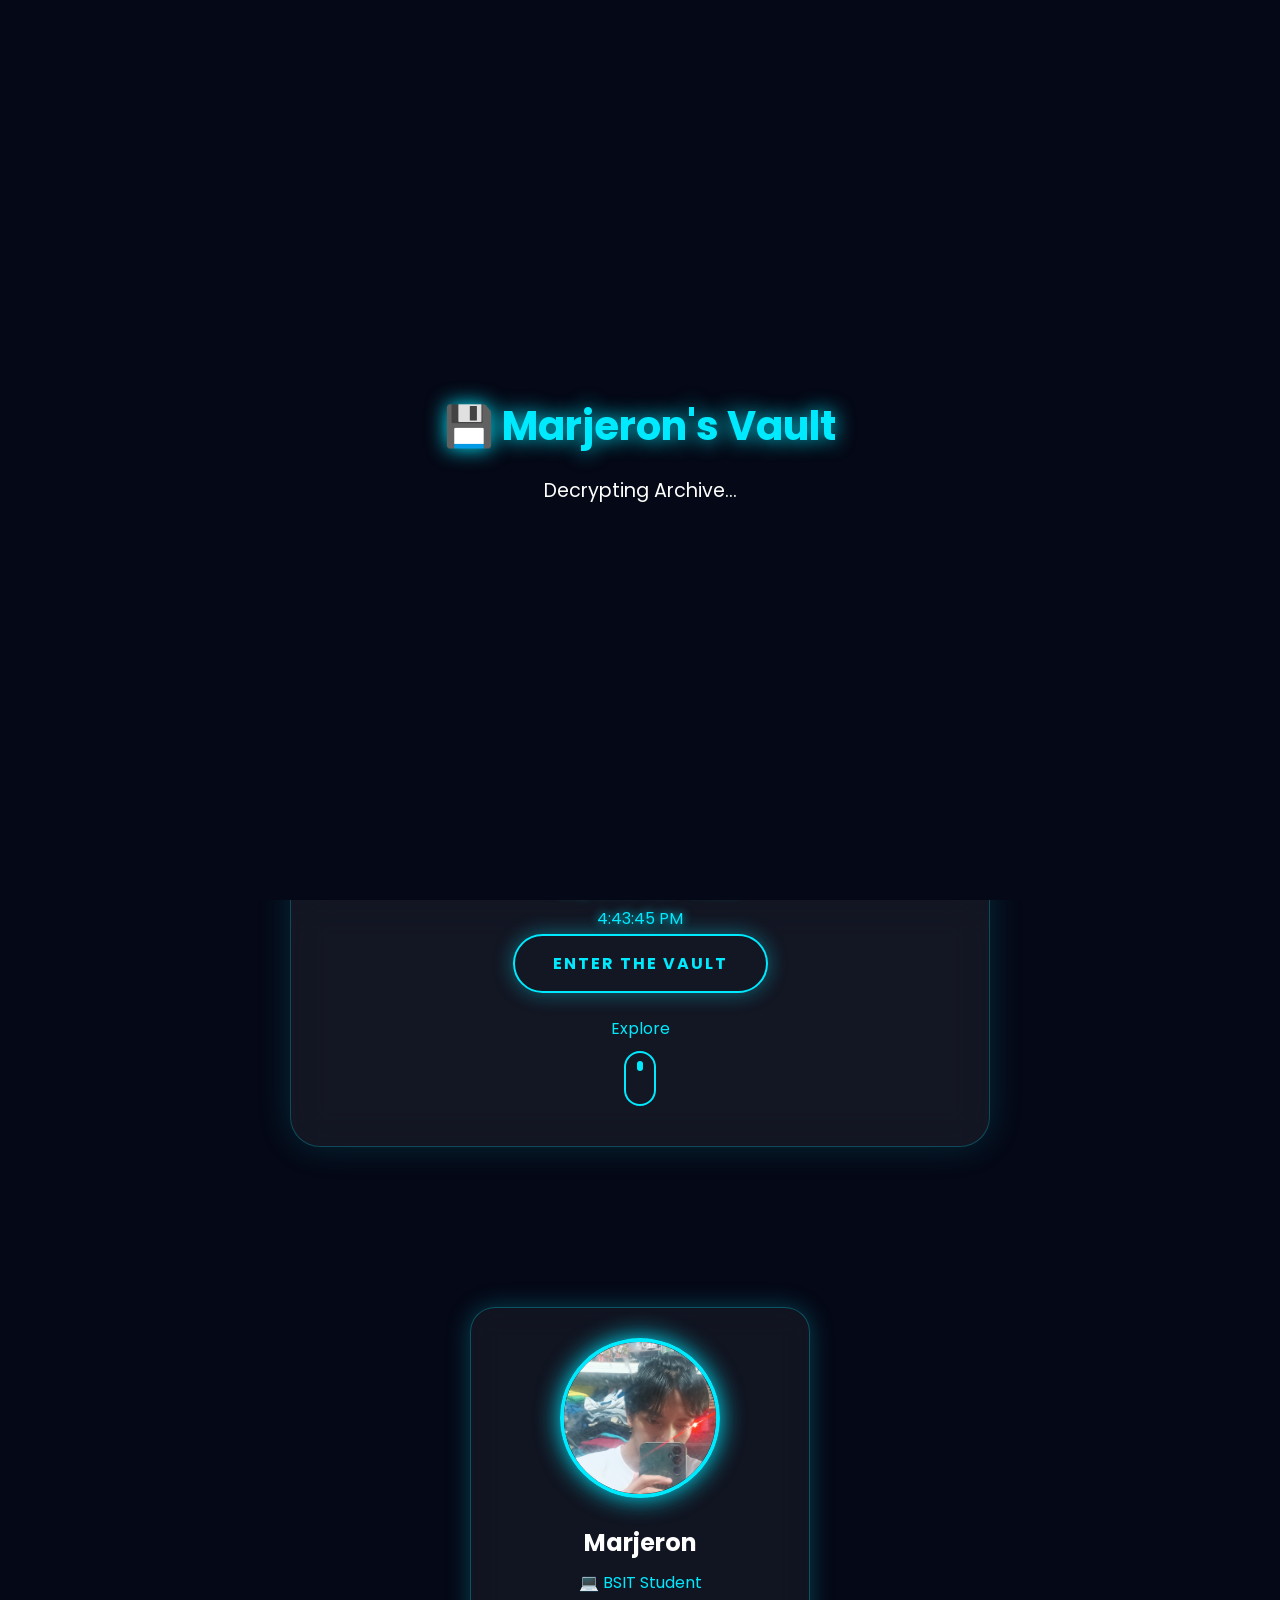
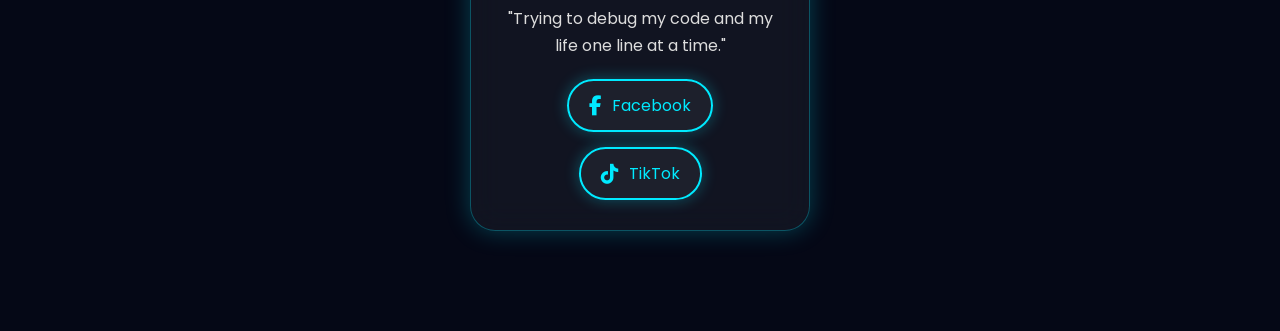
<file: index.html>
<!DOCTYPE html>
<html lang="en">

<head>
    <meta charset="UTF-8">
    <meta name="viewport" content="width=device-width, initial-scale=1.0">
    <title>💾 Marjeron's Vault</title>

    <link rel="stylesheet" href="style.css">

    <link href="https://fonts.googleapis.com/css2?family=Poppins:wght@300;400;600;700&display=swap" rel="stylesheet">

    <link rel="stylesheet"
        href="https://cdnjs.cloudflare.com/ajax/libs/font-awesome/6.6.0/css/all.min.css">
</head>

<body>

    <!-- Loading Screen -->
    <div id="loader">
        <h1>💾 Marjeron's Vault</h1>
        <p id="loadingText">Initializing...</p>
    </div>

    <!-- Background -->
    <div id="particles"></div>

    <!-- Navbar -->
    <header>
        <nav class="navbar">

            <div class="logo">
                💾 Marjeron's Vault
            </div>

            <ul>
                <li><a href="index.html">Home</a></li>
                <li><a href="dashboard.html">Vault</a></li>
            </ul>

        </nav>
    </header>

    <!-- Hero -->
    <section class="hero">

        <div class="hero-card">

            <img src="myphoto1.jpg" alt="Marjeron" class="hero-photo">

            <h1 class="title">
                💾 Marjeron's Vault
            </h1>

            <p class="subtitle">
                Some memories fade.<br>
                The important ones stay here forever.
            </p>

            <p id="typing"></p>

            <!-- Status -->
            <div class="status-badges">
                <span>💻 BSIT Student</span>
                <span>📍 Philippines</span>
            </div>

            <!-- Quote -->
            <div class="quote-card">
                <p>
                    "Every picture tells a story worth remembering."
                </p>
            </div>

            <!-- Live Date & Time -->
            <div class="live-info">
                <p id="date"></p>
                <p id="clock"></p>
            </div>

            <!-- Button -->
            <a href="dashboard.html" class="enter-btn">
                ENTER THE VAULT
            </a>

            <!-- Scroll -->
            <div class="scroll-indicator">

                <span>Explore</span>

                <div class="mouse">
                    <div class="wheel"></div>
                </div>

            </div>

        </div>

    </section>

    <!-- About -->
   <section id="about" class="about reveal">

        <div class="profile-card">

            <div class="profile-image">
                <img src="myphoto.jpg" alt="Marjeron">
            </div>

            <h2>Marjeron</h2>

            <p class="role">
                💻 BSIT Student
            </p>

            <p class="status">
                "Trying to debug my code and my life one line at a time."
            </p>

            <div class="socials">

                <a href="https://www.facebook.com/share/19Ey9Hd2p1/" target="_blank">
                    <i class="fab fa-facebook-f"></i>
                    Facebook
                </a>

                <a href="https://www.tiktok.com/@jeeeeeeeer22?_r=1&_t=ZS-98gsq1l7EgC" target="_blank">
                    <i class="fab fa-tiktok"></i>
                    TikTok
                </a>

            </div>

        </div>

    </section>

    <script src="script.js"></script>

</body>

</html>
</file>
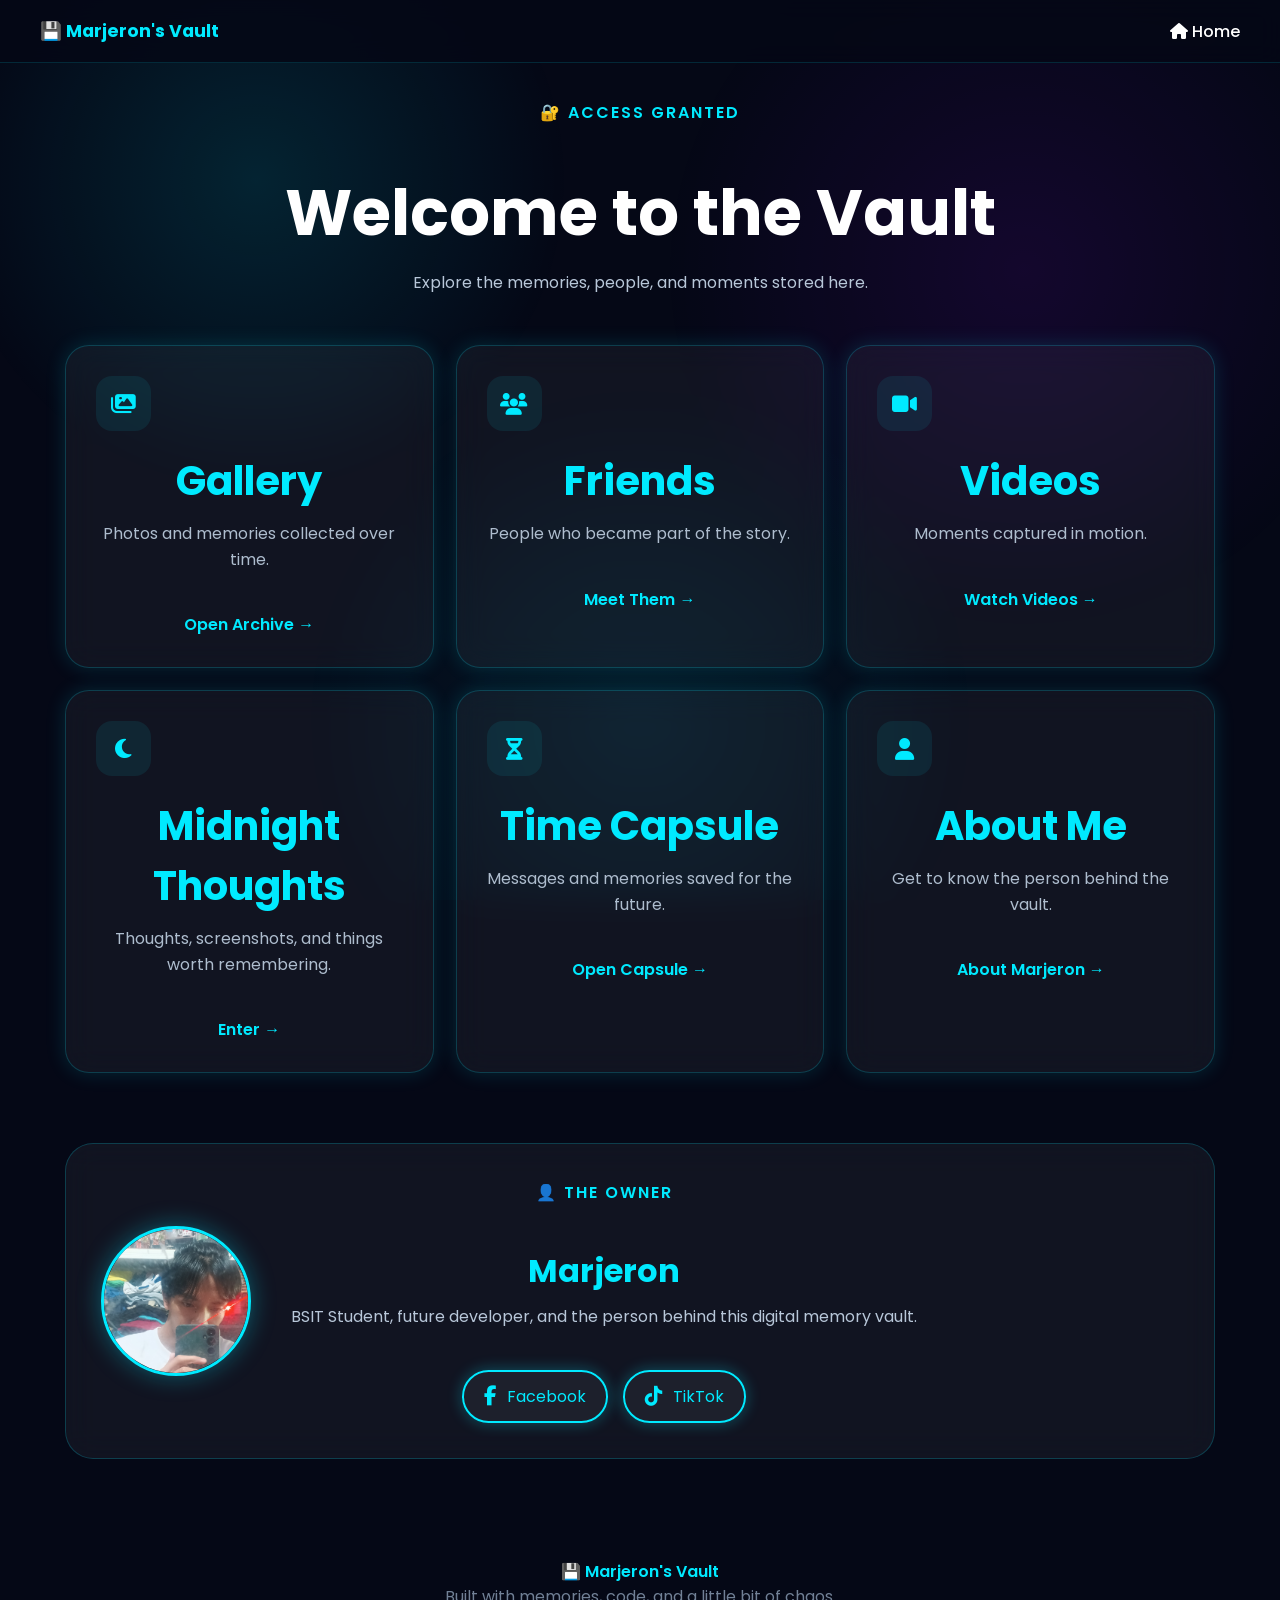
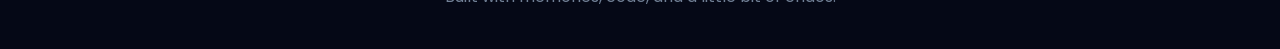
<file: dashboard.html>
<!DOCTYPE html>
<html lang="en">

<head>
    <meta charset="UTF-8">
    <meta name="viewport" content="width=device-width, initial-scale=1.0">

    <title>💾 Vault Dashboard | Marjeron's Vault</title>

    <link rel="stylesheet" href="style.css">

    <link href="https://fonts.googleapis.com/css2?family=Poppins:wght@300;400;600;700&display=swap"
        rel="stylesheet">

    <link rel="stylesheet"
        href="https://cdnjs.cloudflare.com/ajax/libs/font-awesome/6.6.0/css/all.min.css">
</head>

<body>

    <!-- Background -->
    <div id="particles"></div>

    <!-- Navigation -->
    <header>

        <nav class="navbar">

            <div class="logo">
                💾 Marjeron's Vault
            </div>

            <ul>
                <li>
                    <a href="index.html">
                        <i class="fa-solid fa-house"></i>
                        Home
                    </a>
                </li>
            </ul>

        </nav>

    </header>


    <!-- Dashboard -->
    <main class="dashboard">

        <div class="dashboard-header">

            <p class="dashboard-label">
                🔐 ACCESS GRANTED
            </p>

            <h1>
                Welcome to the Vault
            </h1>

            <p>
                Explore the memories, people, and moments stored here.
            </p>

        </div>


        <!-- Dashboard Cards -->
        <div class="vault-grid">

            <!-- Gallery -->
            <a href="gallery.html" class="vault-card">
                <div class="vault-icon">
                    <i class="fa-solid fa-images"></i>
                </div>

                <h2>Gallery</h2>

                <p>
                    Photos and memories collected over time.
                </p>

                <span>
                    Open Archive →
                </span>

            </a>


            <!-- Friends -->
            <a href="#" class="vault-card">

                <div class="vault-icon">
                    <i class="fa-solid fa-users"></i>
                </div>

                <h2>Friends</h2>

                <p>
                    People who became part of the story.
                </p>

                <span>
                    Meet Them →
                </span>

            </a>


            <!-- Videos -->
           <a href="video.html" class="vault-card">
                <div class="vault-icon">
                    <i class="fa-solid fa-video"></i>
                </div>

                <h2>Videos</h2>

                <p>
                    Moments captured in motion.
                </p>

                <span>
                    Watch Videos →
                </span>

            </a>


            <!-- Thoughts -->
            <a href="#" class="vault-card">

                <div class="vault-icon">
                    <i class="fa-solid fa-moon"></i>
                </div>

                <h2>Midnight Thoughts</h2>

                <p>
                    Thoughts, screenshots, and things worth remembering.
                </p>

                <span>
                    Enter →
                </span>

            </a>


            <!-- Time Capsule -->
            <a href="#" class="vault-card">

                <div class="vault-icon">
                    <i class="fa-solid fa-hourglass-half"></i>
                </div>

                <h2>Time Capsule</h2>

                <p>
                    Messages and memories saved for the future.
                </p>

                <span>
                    Open Capsule →
                </span>

            </a>


            <!-- About -->
            <a href="#about" class="vault-card">

                <div class="vault-icon">
                    <i class="fa-solid fa-user"></i>
                </div>

                <h2>About Me</h2>

                <p>
                    Get to know the person behind the vault.
                </p>

                <span>
                    About Marjeron →
                </span>

            </a>

        </div>


        <!-- About Preview -->
        <section id="about" class="dashboard-about">

            <img src="myphoto.jpg" alt="Marjeron">

            <div>

                <p class="dashboard-label">
                    👤 THE OWNER
                </p>

                <h2>Marjeron</h2>

                <p>
                    BSIT Student, future developer, and the person
                    behind this digital memory vault.
                </p>

                <div class="socials">

                    <a href="https://www.facebook.com/share/19Ey9Hd2p1/"
                        target="_blank">
                        <i class="fab fa-facebook-f"></i>
                        Facebook
                    </a>

                    <a href="https://www.tiktok.com/@jeeeeeeeer22?_r=1&_t=ZS-98gsq1l7EgC"
                        target="_blank">
                        <i class="fab fa-tiktok"></i>
                        TikTok
                    </a>

                </div>

            </div>

        </section>

    </main>


    <footer>

        <p>
            💾 Marjeron's Vault
        </p>

        <p>
            Built with memories, code, and a little bit of chaos.
        </p>

    </footer>


    <script src="script.js"></script>

</body>

</html>
</file>
<file: style.css>
*{
    margin:0;
    padding:0;
    box-sizing:border-box;
    font-family:"Poppins",sans-serif;
}

html{
    scroll-behavior:smooth;
}

body{
    background:#050816;
    color:#fff;
    min-height:100vh;
    overflow-x:hidden;
}

/* Animated Background */

#particles{
    position:fixed;
    inset:0;
    background:
    radial-gradient(circle at 20% 20%,rgba(0,234,255,.12),transparent 25%),
    radial-gradient(circle at 80% 30%,rgba(153,0,255,.10),transparent 30%),
    radial-gradient(circle at 50% 80%,rgba(0,234,255,.08),transparent 35%);
    animation:bgMove 12s linear infinite alternate;
    z-index:-1;
}

@keyframes bgMove{
    from{
        transform:scale(1) translateY(0);
    }
    to{
        transform:scale(1.1) translateY(-30px);
    }
}

/* Hero */

.hero{
    min-height:100vh;
    display:flex;
    flex-direction:column;
    justify-content:center;
    align-items:center;
    text-align:center;
    padding:30px;
}

/* Title */

.title{
    font-size:clamp(2.5rem,7vw,5rem);
    color:#00eaff;
    text-shadow:
        0 0 10px #00eaff,
        0 0 20px #00eaff,
        0 0 40px #00eaff;
    animation:glow 2s infinite alternate;
}

@keyframes glow{
    from{
        text-shadow:
        0 0 10px #00eaff,
        0 0 20px #00eaff;
    }

    to{
        text-shadow:
        0 0 20px #00eaff,
        0 0 40px #00eaff,
        0 0 70px #00eaff;
    }
}

/* Subtitle */

.subtitle{
    margin-top:20px;
    max-width:650px;
    color:#d7faff;
    font-size:1.15rem;
    line-height:1.8;
}

/* Button */

.enter-btn{
    margin-top:40px;
    padding:16px 38px;
    border:2px solid #00eaff;
    border-radius:50px;
    color:#00eaff;
    text-decoration:none;
    font-weight:700;
    letter-spacing:2px;
    transition:.35s;
    box-shadow:0 0 20px rgba(0,234,255,.4);
}

.enter-btn:hover{
    background:#00eaff;
    color:#050816;
    box-shadow:0 0 35px #00eaff;
    transform:translateY(-5px);
}

/* Desktop */

@media(min-width:900px){

.hero{
    padding:60px;
}

.subtitle{
    font-size:1.3rem;
}

}
/* LOADING SCREEN */

#loader{

position:fixed;

top:0;

left:0;

width:100%;

height:100vh;

background:#050816;

display:flex;

flex-direction:column;

justify-content:center;

align-items:center;

z-index:99999;

transition:1s;

}

#loader h1{

font-size:2.5rem;

color:#00eaff;

text-shadow:0 0 20px #00eaff;

margin-bottom:20px;

}

#loadingText{

font-size:1.2rem;

color:white;

}
/* ABOUT */

.about{

padding:100px 20px;

display:flex;

justify-content:center;

}

/* PROFILE CARD */

.profile-card{

width:340px;

padding:30px;

border-radius:25px;

background:rgba(255,255,255,.05);

backdrop-filter:blur(15px);

border:1px solid rgba(0,234,255,.3);

text-align:center;

box-shadow:0 0 25px rgba(0,234,255,.25);

transition:.4s;

}

.profile-card:hover{

transform:translateY(-10px);

box-shadow:0 0 40px #00eaff;

}

.profile-image img{

width:160px;

height:160px;

border-radius:50%;

object-fit:cover;

border:4px solid #00eaff;

box-shadow:0 0 25px #00eaff;

margin-bottom:20px;

}

.role{

color:#00eaff;

margin:10px 0;

}

.status{

color:#ddd;

line-height:1.7;

margin-bottom:20px;

}

.socials{

display:flex;

justify-content:center;

gap:10px;

flex-wrap:wrap;

}

.socials a{

padding:10px 18px;

border-radius:30px;

border:1px solid #00eaff;

text-decoration:none;

color:#00eaff;

transition:.3s;

}

.socials a:hover{

background:#00eaff;

color:#050816;

}
/* DASHBOARD */

.dashboard{

padding:100px 20px;

text-align:center;

}

.dashboard h2{

font-size:2.5rem;

color:#00eaff;

margin-bottom:15px;

}

.dashboard p{

color:#ccc;

margin-bottom:40px;

}

.dashboard-grid{

display:grid;

grid-template-columns:repeat(auto-fit,minmax(230px,1fr));

gap:25px;

max-width:1100px;

margin:auto;

}

.vault-card{

background:rgba(255,255,255,.05);

border:1px solid rgba(0,234,255,.3);

backdrop-filter:blur(15px);

padding:35px;

border-radius:20px;

text-decoration:none;

color:white;

transition:.35s;

box-shadow:0 0 20px rgba(0,234,255,.15);

}

.vault-card:hover{

transform:translateY(-10px);

box-shadow:0 0 35px #00eaff;

border-color:#00eaff;

}

.vault-card h3{

font-size:3rem;

margin-bottom:15px;

}

.vault-card h4{

color:#00eaff;

margin-bottom:10px;

}
/* --- NAVBAR --- */
 .navbar {
     position: fixed;
     top: 0;
     left: 0;
     width: 100%;
     padding: 18px 40px;
     display: flex;
     justify-content: space-between;
     align-items: center;
     background: rgba(5, 8, 22, 0.85);
     backdrop-filter: blur(12px);
     border-bottom: 1px solid rgba(0, 234, 255, 0.15);
     z-index: 999;
 }
 .navbar .logo {
     font-size: 1.1rem;
     font-weight: 700;
     color: #00eaff;
 }
 .navbar ul {
     display: flex;
     gap: 30px;
     list-style: none;
 }
 .navbar a {
     color: #fff;
     text-decoration: none;
     font-weight: 500;
     transition: 0.3s;
 }
 .navbar a:hover,
 .navbar a.active {
     color: #00eaff;
     text-shadow: 0 0 8px #00eaff;
 }
 /* --- FOOTER --- */
 .footer {
     text-align: center;
     padding: 30px 20px;
     border-top: 1px solid rgba(0, 234, 255, 0.1);
     color: #777;
     font-size: 0.95rem;
     margin-top: 60px;
 }
 /* Offset content for fixed navbar */
 .hero, .about, .dashboard {
     padding-top: 100px;
 }
.socials{
    display:flex;
    justify-content:center;
    gap:15px;
    margin-top:20px;
    flex-wrap:wrap;
}

.socials a{
    display:flex;
    align-items:center;
    gap:10px;
    padding:12px 20px;
    border:2px solid #00eaff;
    border-radius:50px;
    text-decoration:none;
    color:#00eaff;
    background:rgba(255,255,255,.05);
    transition:.3s;
    box-shadow:0 0 15px rgba(0,234,255,.3);
}

.socials a:hover{
    background:#00eaff;
    color:#050816;
    box-shadow:0 0 30px #00eaff;
    transform:translateY(-3px);
}

.socials i{
    font-size:20px;
}
.hero-photo{
    width:180px;
    height:180px;
    border-radius:50%;
    object-fit:cover;
    border:4px solid #00eaff;
    box-shadow:0 0 30px #00eaff;
    margin-bottom:25px;
    transition:.4s;
}

.hero-photo:hover{
    transform:scale(1.05);
    box-shadow:0 0 45px #00eaff;
}
.live-info{
    margin:20px 0;
    text-align:center;
}

.live-info p{
    color:#00eaff;
    font-size:1rem;
    margin:5px 0;
    text-shadow:0 0 10px #00eaff;
}
/* Scroll Indicator */

.scroll-indicator{
    margin-top:40px;
    display:flex;
    flex-direction:column;
    align-items:center;
    color:#00eaff;
    animation:float 2s infinite;
}

.mouse{
    width:32px;
    height:55px;
    border:2px solid #00eaff;
    border-radius:20px;
    position:relative;
    margin-top:10px;
}

.wheel{
    width:6px;
    height:10px;
    background:#00eaff;
    border-radius:10px;
    position:absolute;
    top:8px;
    left:50%;
    transform:translateX(-50%);
    animation:wheelMove 1.5s infinite;
}

@keyframes wheelMove{
    0%{
        opacity:1;
        top:8px;
    }
    100%{
        opacity:0;
        top:28px;
    }
}

@keyframes float{
    0%,100%{
        transform:translateY(0);
    }
    50%{
        transform:translateY(6px);
    }
}
/* STATUS BADGES */

.status-badges{
    display:flex;
    justify-content:center;
    gap:15px;
    flex-wrap:wrap;
    margin:20px 0;
}

.status-badges span{
    padding:10px 18px;
    border:1px solid rgba(0,234,255,.4);
    border-radius:30px;
    background:rgba(255,255,255,.05);
    color:#00eaff;
    backdrop-filter:blur(10px);
    box-shadow:0 0 15px rgba(0,234,255,.2);
}

/* QUOTE CARD */

.quote-card{
    max-width:500px;
    margin:25px auto;
    padding:20px;
    border-radius:20px;
    background:rgba(255,255,255,.05);
    border:1px solid rgba(0,234,255,.25);
    backdrop-filter:blur(12px);
    box-shadow:0 0 20px rgba(0,234,255,.15);
}

.quote-card p{
    color:#dffcff;
    font-style:italic;
    line-height:1.8;
}
/* HERO CARD */

.hero-card{
    max-width:700px;
    width:100%;
    padding:40px 30px;
    border-radius:30px;
    background:rgba(255,255,255,.06);
    backdrop-filter:blur(18px);
    border:1px solid rgba(0,234,255,.25);
    box-shadow:0 0 35px rgba(0,234,255,.15);
    animation:fadeUp 1s ease;
}

@keyframes fadeUp{
    from{
        opacity:0;
        transform:translateY(30px);
    }
    to{
        opacity:1;
        transform:translateY(0);
    }
}
/* Reveal Animation */

.reveal{
    opacity:0;
    transform:translateY(50px);
    transition:all .8s ease;
}

.reveal.active{
    opacity:1;
    transform:translateY(0);
}
/* =========================
   VAULT DASHBOARD
========================= */

.dashboard{
    max-width:1200px;
    margin:0 auto;
    padding:100px 25px 60px;
}

.dashboard-header{
    text-align:center;
    margin-bottom:50px;
}

.dashboard-header h1{
    font-size:clamp(2rem,5vw,4rem);
    margin:10px 0;
}

.dashboard-header p{
    color:#b8c7d9;
}

.dashboard-label{
    color:#00eaff !important;
    font-weight:600;
    letter-spacing:2px;
    text-transform:uppercase;
}


/* Cards */

.vault-grid{
    display:grid;
    grid-template-columns:repeat(3,1fr);
    gap:22px;
}

.vault-card{
    position:relative;
    padding:30px;
    min-height:220px;

    text-decoration:none;
    color:white;

    background:rgba(255,255,255,.05);
    border:1px solid rgba(0,234,255,.2);
    border-radius:24px;

    backdrop-filter:blur(15px);

    transition:.35s ease;
}

.vault-card:hover{
    transform:translateY(-8px);

    border-color:#00eaff;

    box-shadow:
        0 0 25px rgba(0,234,255,.2);
}

.vault-icon{
    width:55px;
    height:55px;

    display:flex;
    align-items:center;
    justify-content:center;

    border-radius:16px;

    color:#00eaff;

    background:rgba(0,234,255,.08);

    font-size:22px;

    margin-bottom:20px;
}

.vault-card h2{
    margin:0 0 10px;
}

.vault-card p{
    color:#aebdce;
    line-height:1.6;
}

.vault-card span{
    display:block;

    margin-top:20px;

    color:#00eaff;
    font-weight:600;
}


/* About */

.dashboard-about{
    margin-top:70px;

    display:flex;
    align-items:center;
    gap:40px;

    padding:35px;

    border-radius:28px;

    background:rgba(255,255,255,.05);
    border:1px solid rgba(0,234,255,.2);

    backdrop-filter:blur(15px);
}

.dashboard-about img{
    width:150px;
    height:150px;

    object-fit:cover;

    border-radius:50%;

    border:3px solid #00eaff;

    box-shadow:0 0 25px rgba(0,234,255,.35);
}

.dashboard-about h2{
    font-size:2rem;
    margin:8px 0;
}

.dashboard-about p{
    color:#b8c7d9;
    line-height:1.7;
}


/* Footer */

footer{
    text-align:center;
    padding:40px 20px;

    color:#718096;
}

footer p:first-child{
    color:#00eaff;
    font-weight:600;
}


/* Mobile */

@media(max-width:800px){

    .vault-grid{
        grid-template-columns:repeat(2,1fr);
    }

}

@media(max-width:600px){

    .dashboard{
        padding:80px 15px 40px;
    }

    .vault-grid{
        grid-template-columns:1fr;
    }

    .dashboard-about{
        flex-direction:column;
        text-align:center;
        padding:25px;
    }

    .dashboard-about .socials{
        justify-content:center;
    }

}
/* =========================
   GALLERY
========================= */

.gallery-page{
    max-width:1200px;
    margin:auto;
    padding:100px 25px 60px;
}

.gallery-header{
    text-align:center;
    margin-bottom:35px;
}

.gallery-header h1{
    font-size:clamp(2.2rem,5vw,4rem);
    margin:10px 0;
}

.gallery-header p{
    color:#aebdce;
}


/* Filters */

.gallery-filters{
    display:flex;
    justify-content:center;
    flex-wrap:wrap;
    gap:10px;
    margin-bottom:35px;
}

.filter-btn{
    padding:10px 18px;

    border-radius:25px;

    border:1px solid rgba(0,234,255,.25);

    background:rgba(255,255,255,.05);

    color:white;

    cursor:pointer;

    transition:.3s;
}

.filter-btn:hover,
.filter-btn.active{
    background:#00eaff;
    color:#061018;

    box-shadow:0 0 15px rgba(0,234,255,.4);
}


/* Gallery Grid */

/* =========================
   GALLERY - NEW PHOTO GRID
========================= */

.gallery-page {
    width: 100%;
    max-width: 1200px;
    margin: 0 auto;
    padding: 100px 25px 60px;
    box-sizing: border-box;
}

.gallery-header {
    text-align: center;
    margin-bottom: 30px;
}

.gallery-header h1 {
    font-size: clamp(2rem, 5vw, 4rem);
    margin: 10px 0;
}

.gallery-header p {
    color: #aebdce;
}


/* =========================
   FILTER BUTTONS
========================= */

.gallery-filters {
    display: flex;
    justify-content: center;
    align-items: center;
    flex-wrap: wrap;
    gap: 10px;
    margin-bottom: 35px;
}

.filter-btn {
    padding: 10px 17px;
    border-radius: 25px;

    border: 1px solid rgba(0, 234, 255, 0.25);

    background: rgba(255, 255, 255, 0.05);

    color: white;

    font-family: inherit;
    font-size: 14px;

    cursor: pointer;

    transition: 0.3s ease;
}

.filter-btn:hover,
.filter-btn.active {
    background: #00eaff;
    color: #061018;

    box-shadow: 0 0 15px rgba(0, 234, 255, 0.4);
}


/* =========================
   PHOTO GRID
========================= */

.gallery-grid {
    display: grid;

    grid-template-columns: repeat(3, 1fr);

    gap: 18px;

    width: 100%;
}


/* =========================
   PHOTO CARD
========================= */

.gallery-item {
    position: relative;

    width: 100%;

    aspect-ratio: 1 / 1;

    overflow: hidden;

    border-radius: 18px;

    border: 1px solid rgba(0, 234, 255, 0.18);

    background: rgba(255, 255, 255, 0.05);

    transition: 0.3s ease;
}

.gallery-item:hover {
    transform: translateY(-5px);

    border-color: #00eaff;

    box-shadow:
        0 0 25px rgba(0, 234, 255, 0.2);
}


/* =========================
   PHOTOS
========================= */

.gallery-item img {
    width: 100%;
    height: 100%;

    display: block;

    object-fit: cover;

    cursor: pointer;

    transition: 0.5s ease;
}

.gallery-item:hover img {
    transform: scale(1.06);
}


/* =========================
   PHOTO TEXT OVERLAY
========================= */

.gallery-overlay {
    position: absolute;

    left: 0;
    right: 0;
    bottom: 0;

    padding: 35px 15px 15px;

    background: linear-gradient(
        transparent,
        rgba(0, 0, 0, 0.9)
    );

    opacity: 0;

    transform: translateY(10px);

    transition: 0.3s ease;
}

.gallery-item:hover .gallery-overlay {
    opacity: 1;
    transform: translateY(0);
}

.gallery-overlay h3 {
    margin: 0;
    font-size: 17px;
}

.gallery-overlay p {
    margin: 5px 0 0;

    color: #b8c7d9;

    font-size: 13px;
}


/* =========================
   EMPTY PHOTO CARD
========================= */

.empty-photo {
    width: 100%;
    height: 100%;

    display: flex;

    flex-direction: column;

    align-items: center;

    justify-content: center;

    text-align: center;

    color: #718096;

    padding: 20px;

    box-sizing: border-box;
}

.empty-photo i {
    font-size: 35px;

    margin-bottom: 10px;

    color: #00eaff;
}

.empty-photo p {
    margin: 0;

    font-size: 14px;
}


/* =========================
   TABLET
========================= */

@media (max-width: 800px) {

    .gallery-grid {
        grid-template-columns: repeat(2, 1fr);
        gap: 14px;
    }

}


/* =========================
   MOBILE
========================= */

@media (max-width: 550px) {

    .gallery-page {
        padding: 80px 15px 40px;
    }

    .gallery-grid {
        grid-template-columns: repeat(2, 1fr);
        gap: 10px;
    }

    .gallery-item {
        border-radius: 14px;
    }

    .gallery-overlay {
        opacity: 1;

        transform: translateY(0);

        padding: 30px 10px 10px;
    }

    .gallery-overlay h3 {
        font-size: 14px;
    }

    .gallery-overlay p {
        font-size: 11px;
    }

    .filter-btn {
        padding: 8px 12px;
        font-size: 12px;
    }

}


/* =========================
   VERY SMALL PHONES
========================= */

@media (max-width: 380px) {

    .gallery-page {
        padding-left: 10px;
        padding-right: 10px;
    }

    .gallery-grid {
        gap: 8px;
    }

}
    

/* =========================
   MOBILE PHOTO VIEWER FIX
========================= */

.photo-viewer {
    position: fixed;
    inset: 0;

    display: none;

    align-items: center;
    justify-content: center;

    padding: 70px 12px 25px;

    box-sizing: border-box;

    background: rgba(0, 0, 0, 0.94);

    backdrop-filter: blur(12px);

    z-index: 9999;
}

.photo-viewer.active {
    display: flex;
}

.photo-viewer img {
    display: block;

    width: auto;
    height: auto;

    max-width: 96vw;
    max-height: 75vh;

    object-fit: contain;

    border-radius: 10px;

    box-shadow: 0 0 30px rgba(0, 234, 255, 0.25);
}


/* CLOSE BUTTON */

.close-viewer {
    position: absolute;

    top: 15px;
    right: 15px;

    width: 42px;
    height: 42px;

    border-radius: 50%;

    border: 1px solid rgba(0, 234, 255, 0.5);

    background: rgba(10, 15, 31, 0.9);

    color: #00eaff;

    font-size: 22px;

    cursor: pointer;

    z-index: 10000;

    display: flex;
    align-items: center;
    justify-content: center;
}


/* MOBILE */

@media (max-width: 600px) {

    .photo-viewer img {

        max-width: 96vw;

        max-height: 75vh;

    }

}
/* =========================
   VIDEO PAGE
========================= */

.videos-page {
    width: 100%;
    max-width: 1100px;
    margin: 0 auto;
    padding: 100px 20px 60px;
    box-sizing: border-box;
}

.videos-header {
    text-align: center;
    margin-bottom: 35px;
}

.videos-header h1 {
    font-size: clamp(2rem, 5vw, 3.5rem);
    margin: 10px 0;
}

.videos-header p {
    color: #aebdce;
}


/* =========================
   VIDEO CARD
========================= */

.memory-video-card {
    width: 100%;
    max-width: 500px;

    margin: 0 auto;

    border-radius: 22px;

    overflow: hidden;

    border: 1px solid rgba(0, 234, 255, 0.25);

    background: #05080d;

    box-shadow:
        0 0 30px rgba(0, 234, 255, 0.12);
}


/* =========================
   VERTICAL VIDEO
========================= */

.memory-video {
    position: relative;

    width: 100%;

    aspect-ratio: 9 / 16;

    background: #000;

    overflow: hidden;
}

.memory-video video {
    width: 100%;
    height: 100%;

    display: block;

    object-fit: cover;

    background: #000;
}


/* =========================
   VIDEO ACTIONS
========================= */

.video-actions {
    position: absolute;

    right: 12px;
    bottom: 90px;

    display: flex;

    flex-direction: column;

    gap: 16px;

    z-index: 5;
}

.video-actions button {
    width: 48px;
    min-height: 48px;

    border: none;

    background: rgba(0, 0, 0, 0.55);

    color: white;

    border-radius: 50%;

    display: flex;

    flex-direction: column;

    align-items: center;

    justify-content: center;

    gap: 3px;

    cursor: pointer;

    backdrop-filter: blur(8px);

    transition: 0.25s ease;
}

.video-actions button i {
    font-size: 19px;
}

.video-actions button span {
    font-size: 9px;
}

.video-actions button:hover {
    transform: scale(1.1);

    background: rgba(0, 234, 255, 0.8);

    color: #061018;
}

.video-actions button.liked {
    color: #ff3b6b;
}


/* =========================
   VIDEO CAPTION
========================= */

.video-caption {
    position: absolute;

    left: 0;
    right: 70px;
    bottom: 15px;

    padding: 35px 15px 10px;

    background: linear-gradient(
        transparent,
        rgba(0, 0, 0, 0.9)
    );

    z-index: 4;
}

.video-caption h3 {
    margin: 0 0 5px;

    font-size: 16px;
}

.video-caption p {
    margin: 0;

    color: #d0dae5;

    font-size: 12px;
}


/* =========================
   MOBILE
========================= */

@media (max-width: 600px) {

    .videos-page {
        padding: 80px 12px 40px;
    }

    .memory-video-card {
        max-width: 420px;

        border-radius: 18px;
    }

    .video-actions {
        right: 10px;
        bottom: 85px;

        gap: 13px;
    }

    .video-actions button {
        width: 45px;
        min-height: 45px;
    }

}


/* =========================
   DESKTOP
========================= */

@media (min-width: 900px) {

    .memory-video-card {
        max-width: 450px;
    }

}
/* =========================
   COMMENT BOX FIX
========================= */

.memory-video {
    position: relative;
}

.comment-box {
    position: absolute;
    left: 0;
    right: 0;
    bottom: 0;

    height: 55%;

    display: none;
    flex-direction: column;

    background: rgba(5, 8, 13, 0.98);

    z-index: 100;
}

.comment-box.active {
    display: flex !important;
}
/* =========================
   COMMENTS
========================= */

.comment-item {
    padding: 10px 12px;
    margin-bottom: 10px;

    border-radius: 12px;

    background: rgba(255, 255, 255, 0.06);

    border: 1px solid rgba(0, 234, 255, 0.12);
}

.comment-item strong {
    color: #00eaff;
    font-size: 13px;
}

.comment-item p {
    margin: 4px 0 0;

    color: #e0e7ef;

    font-size: 13px;

    word-break: break-word;
}
</file>
